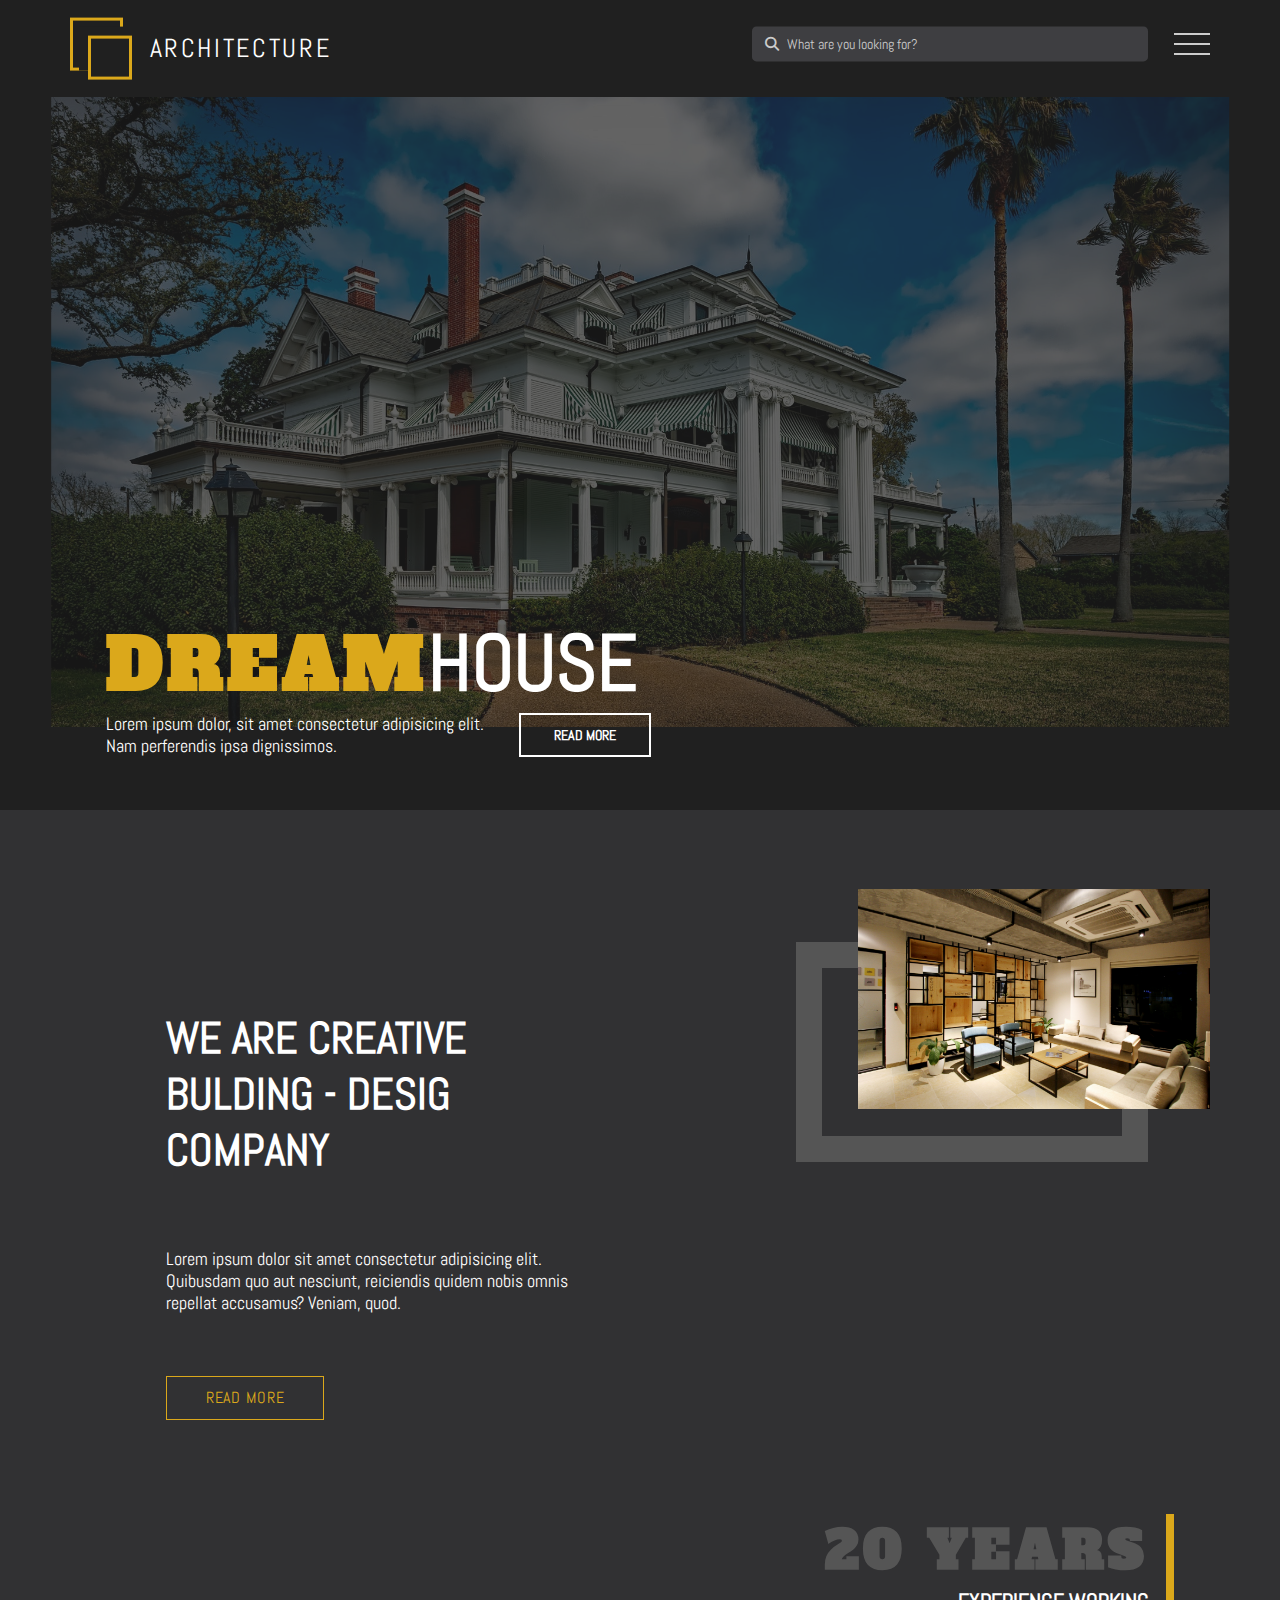
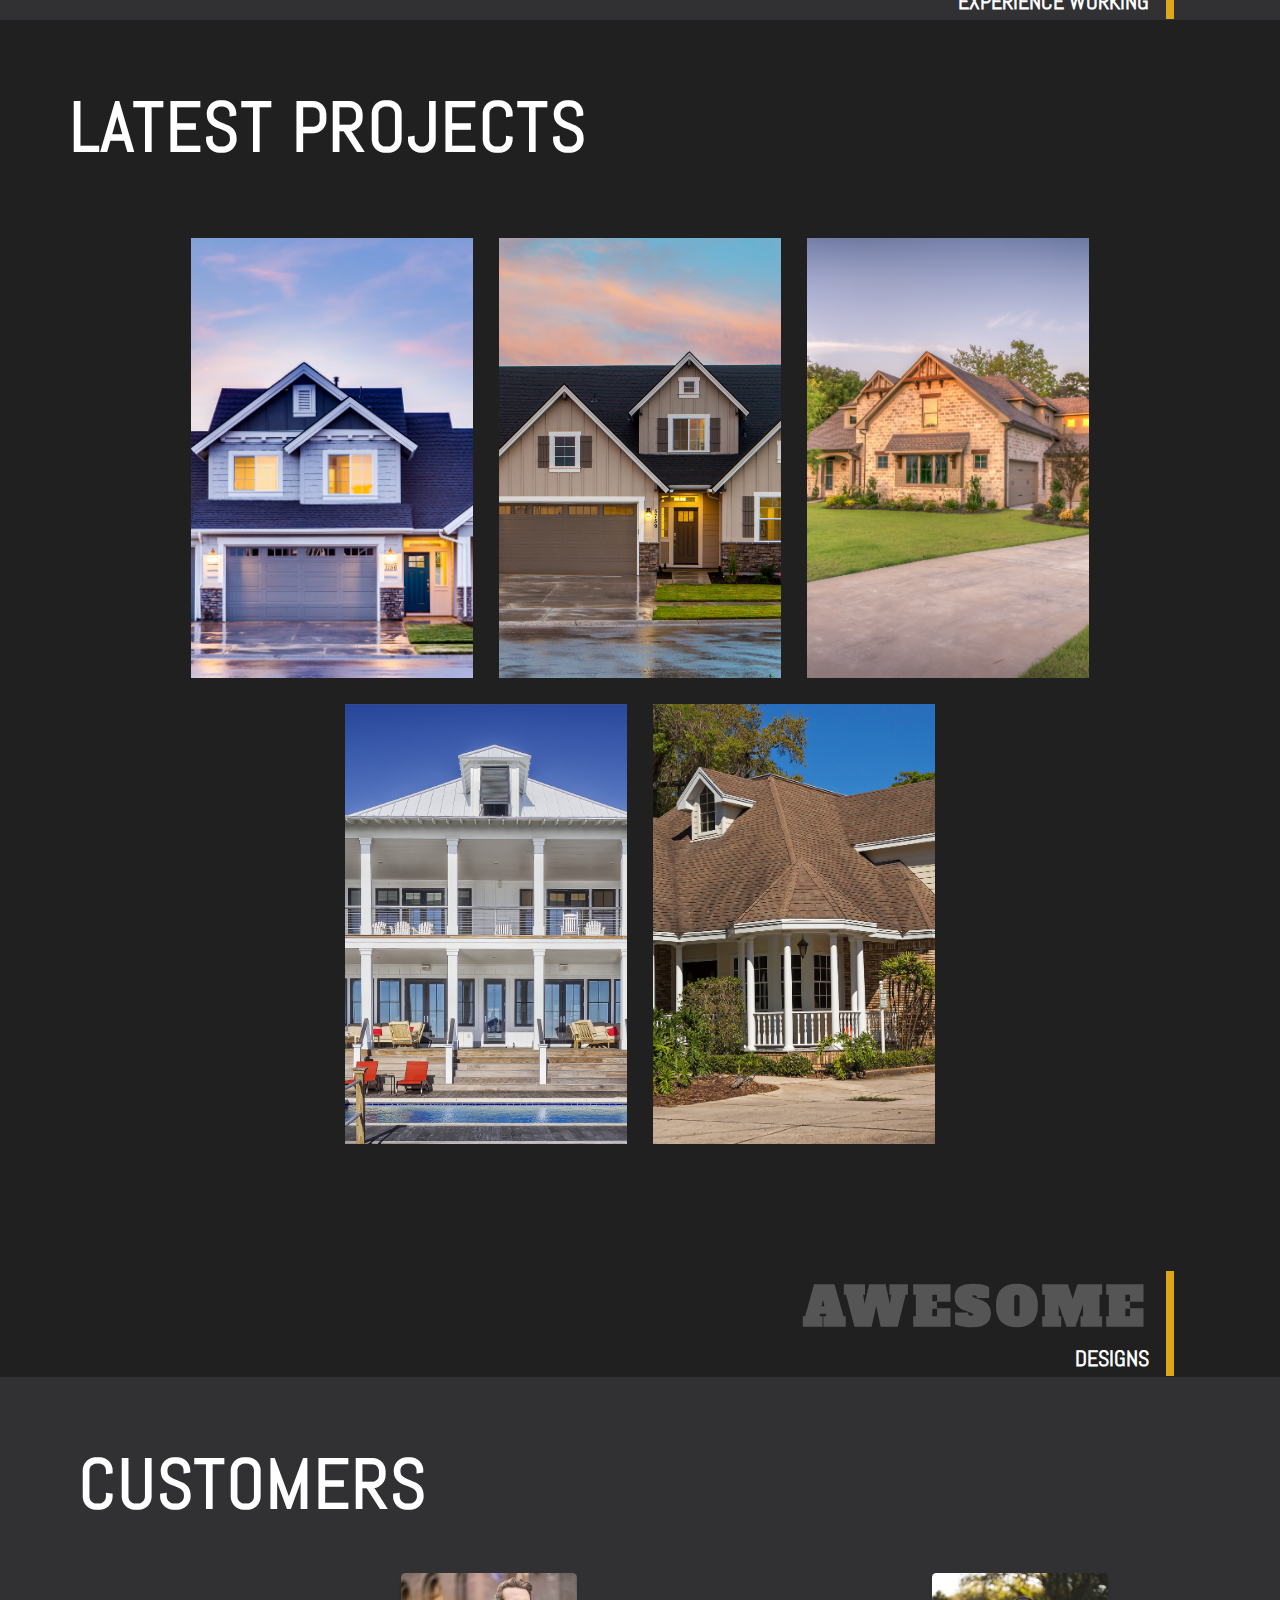
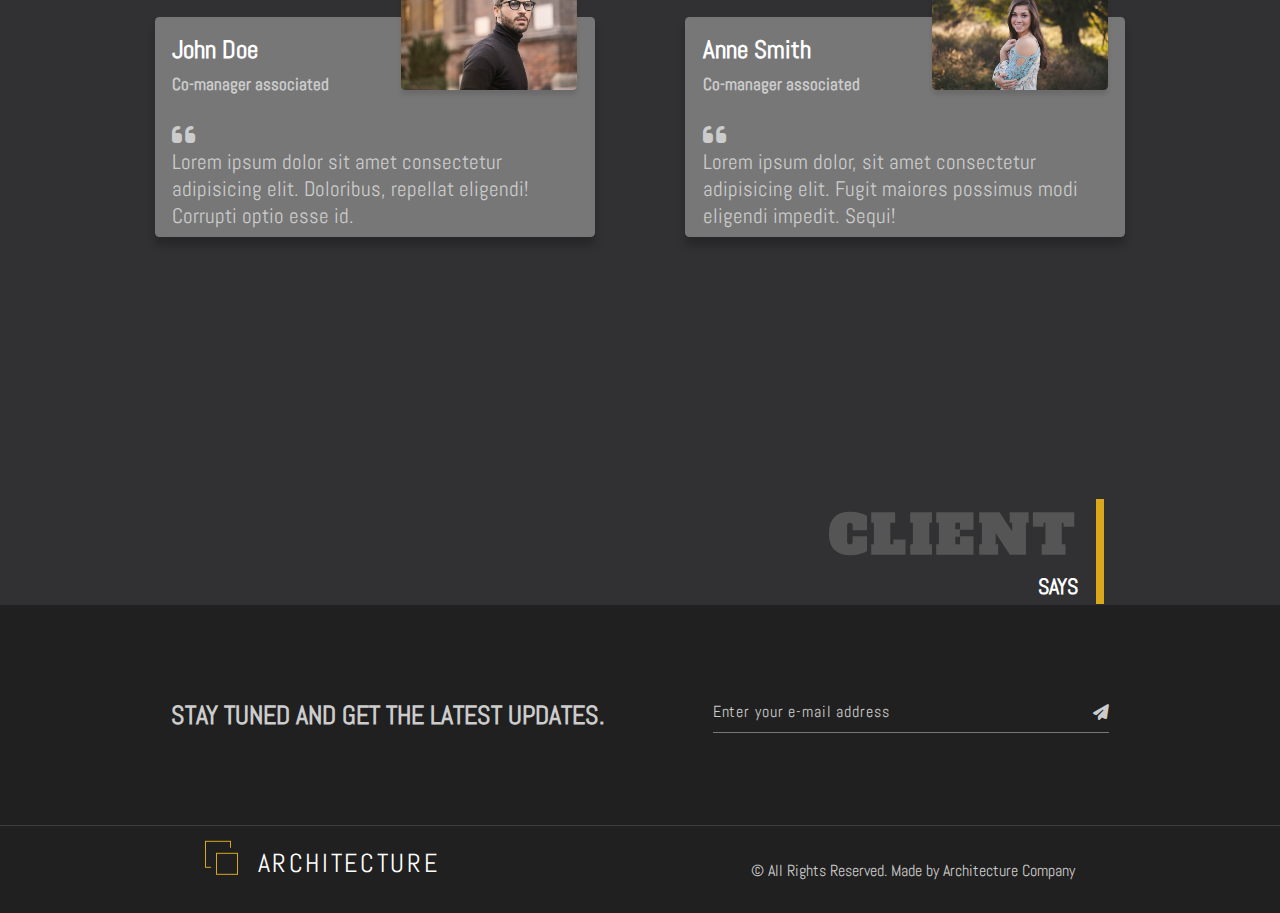
<file: index.html>
<!DOCTYPE html>
<html lang="en">

<head>
    <meta charset="UTF-8">
    <meta name="viewport" content="width=device-width, initial-scale=1.0">
    <meta name="description" content="A creative architectural design company with 
    20 years of experience, offering modern and aesthetic building projects. 
    Transforming your dreams into reality with innovative solutions in interior and exterior design.">
    <meta name="keywords" content="architectural design, interior design, exterior design, building projects,
     aesthetic design,modern architecture, creative architecture, architecture firm, innovative solutions, 
     building design,architecture services, 3D modeling, architectural consultancy">
    <meta name="author" content="Eda Dursun">
    <title>Architecture</title>
    <link rel="stylesheet" href="style.css">
    <link rel="stylesheet" href="https://cdnjs.cloudflare.com/ajax/libs/font-awesome/6.5.2/css/all.min.css">
    <link rel="preconnect" href="https://fonts.googleapis.com">
    <link rel="preconnect" href="https://fonts.gstatic.com" crossorigin>
    <link href="https://fonts.googleapis.com/css2?family=Abel&family=Alfa+Slab+One&display=swap" rel="stylesheet">
    <link href="images/favicon.ico" rel="icon" type="image/x-icon">
</head>

<body>
    <!--Container-->
    <div class="container">
        <!--Navbar-->
        <nav class="navbar">
            <div class="brand brand-navbar">
                <div class="logo1"></div>
                <div class="logo2"></div>
                <div class="logo3"></div>
                <span>ARCHITECTURE</span>
            </div>
            <div class="search-bar">
                <input type="text" placeholder="What are you looking for?">
                <i class="fa-solid fa-magnifying-glass"></i>
            </div>
            <div class="hamburger-menu">
                <div class="menu-icon">
                    <div class="line line-1"></div>
                    <div class="line line-2"></div>
                    <div class="line line-3"></div>
                </div>
                <div class="navigation">
                    <a href="index.html">HOME</a>
                    <a href="about.html">ABOUT</a>
                    <a href="projects.html">PROJECTS</a>
                    <a href="blog.html">BLOG</a>
                    <a href="customers.html">CUSTOMERS</a>
                    <a href="contact.html">CONTACT</a>
                </div>
            </div>
        </nav>
        <!--End Of Navbar-->

        <!--Landing-->
        <section class="landing">
            <div class="landing-img">
                <img src="images/landing-bg.jpg" alt="">
            </div>
            <div class="banner">
                <h1 class="banner-heading">
                    <span>DREAM</span>HOUSE
                </h1>
                <div class="banner-content">
                    <p>Lorem ipsum dolor, sit amet consectetur adipisicing elit.
                        Nam perferendis ipsa dignissimos.</p>
                    <button>READ MORE</button>
                </div>
            </div>
        </section>
        <!--End of Landing-->
        <!--About-->
        <section class="about">
            <div class="about-left">
                <h1>WE ARE CREATIVE BULDING - DESIG COMPANY</h1>
                <p>Lorem ipsum dolor sit amet consectetur adipisicing elit. Quibusdam quo aut nesciunt,
                    reiciendis quidem nobis omnis repellat accusamus? Veniam, quod.</p>
                <button>READ MORE</button>
            </div>
            <div class="about-right">
                <div class="frame"></div>
                <div class="about-img-wrapper">
                    <img src="images/about.jpg" alt="">
                </div>
                <div class="experience section-bottom">
                    <h1>20 YEARS</h1>
                    <h3>EXPERIENCE WORKING</h3>
                </div>
            </div>
        </section>
        <!--End of About-->

        <!--Projects-->
        <section class="projects">
            <h1 class="projects-heading">LATEST PROJECTS</h1>
            <div class="cards">
                <div class="card">
                    <img src="images/card1.jpg" alt="">
                    <div class="card-content">
                        <h1>Your Dream House is Here</h1>
                        <p>Lorem ipsum dolor sit amet consectetur
                            adipisicing elit. Ipsam, adipisci.</p>
                    </div>
                </div>

                <div class="card">
                    <img src="images/card2.jpg" alt="">
                    <div class="card-content">
                        <h1>Your Dream House is Here</h1>
                        <p>Lorem ipsum dolor sit amet consectetur
                            adipisicing elit. Ipsam, adipisci.</p>
                    </div>
                </div>

                <div class="card">
                    <img src="images/card3.jpg" alt="">
                    <div class="card-content">
                        <h1>Your Dream House is Here</h1>
                        <p>Lorem ipsum dolor sit amet consectetur
                            adipisicing elit. Ipsam, adipisci.</p>
                    </div>
                </div>

                <div class="card">
                    <img src="images/card4.jpg" alt="">
                    <div class="card-content">
                        <h1>Your Dream House is Here</h1>
                        <p>Lorem ipsum dolor sit amet consectetur
                            adipisicing elit. Ipsam, adipisci.</p>
                    </div>
                </div>

                <div class="card">
                    <img src="images/card5.jpg" alt="">
                    <div class="card-content">
                        <h1>Your Dream House is Here</h1>
                        <p>Lorem ipsum dolor sit amet consectetur
                            adipisicing elit. Lorem ipsum dolor, sit amet
                            consectetur adipisicing elit. Rem beatae mollitia
                            nam officia, a deleniti error nobis dolorum aspernatur
                            natus. </p>
                    </div>
                </div>
            </div>
            <div class="designs section-bottom">
                <h1>AWESOME</h1>
                <h3>DESIGNS</h3>
            </div>
        </section>
        <!--End of Projects-->

        <!--Customers-->
        <section class="customers">
            <h1 class="customers-heading">CUSTOMERS</h1>
            <div class="customers-content">
                <div class="customers-card">
                    <img src="images/customer1.jpg" alt="">
                    <div class="customers-card-content">
                        <h1>John Doe</h1>
                        <h3>Co-manager associated</h3>
                        <i class="fa-solid fa-quote-left"></i>
                        <p>Lorem ipsum dolor sit amet consectetur adipisicing elit.
                            Doloribus, repellat eligendi! Corrupti optio esse id.</p>
                    </div>
                </div>

                <div class="customers-card">
                    <img src="images/customer2.jpg" alt="">
                    <div class="customers-card-content">
                        <h1>Anne Smith</h1>
                        <h3>Co-manager associated</h3>
                        <i class="fa-solid fa-quote-left"></i>
                        <p>Lorem ipsum dolor, sit amet consectetur adipisicing elit.
                            Fugit maiores possimus modi eligendi impedit. Sequi!</p>
                    </div>
                </div>
            </div>
            <div class="client section-bottom">
                <h1>CLIENT</h1>
                <h3>SAYS</h3>
            </div>
        </section>
        <!--End of Customers-->

        <!--Contact-->
        <section class="content">
            <div class="contact-content">
                <div class="contact-left">
                    <h1>Stay tuned and get the latest updates.</h1>
                </div>
                <div class="content-right">
                    <input type="email" placeholder="Enter your e-mail address">
                    <i class="fa-solid fa-paper-plane"></i>
                </div>
            </div>
        </section>
        <!--End of Contact-->

        <!--Footer-->
        <footer class="footer">
            <div class="footer-content">
                <div class="brand brand-footer">
                    <div class="logo1"></div>
                    <div class="logo2"></div>
                    <div class="logo3"></div>
                    <span>ARCHITECTURE</span>
                </div>
                <div class="copyright">
                    <p>&copy; All Rights Reserved. Made by Architecture Company</p>
                </div>
            </div>
        </footer>
        <!--End of Footer-->
    </div>
    <!--End Of Container-->
    <script src="script.js"></script>
</body>

</html>
</file>
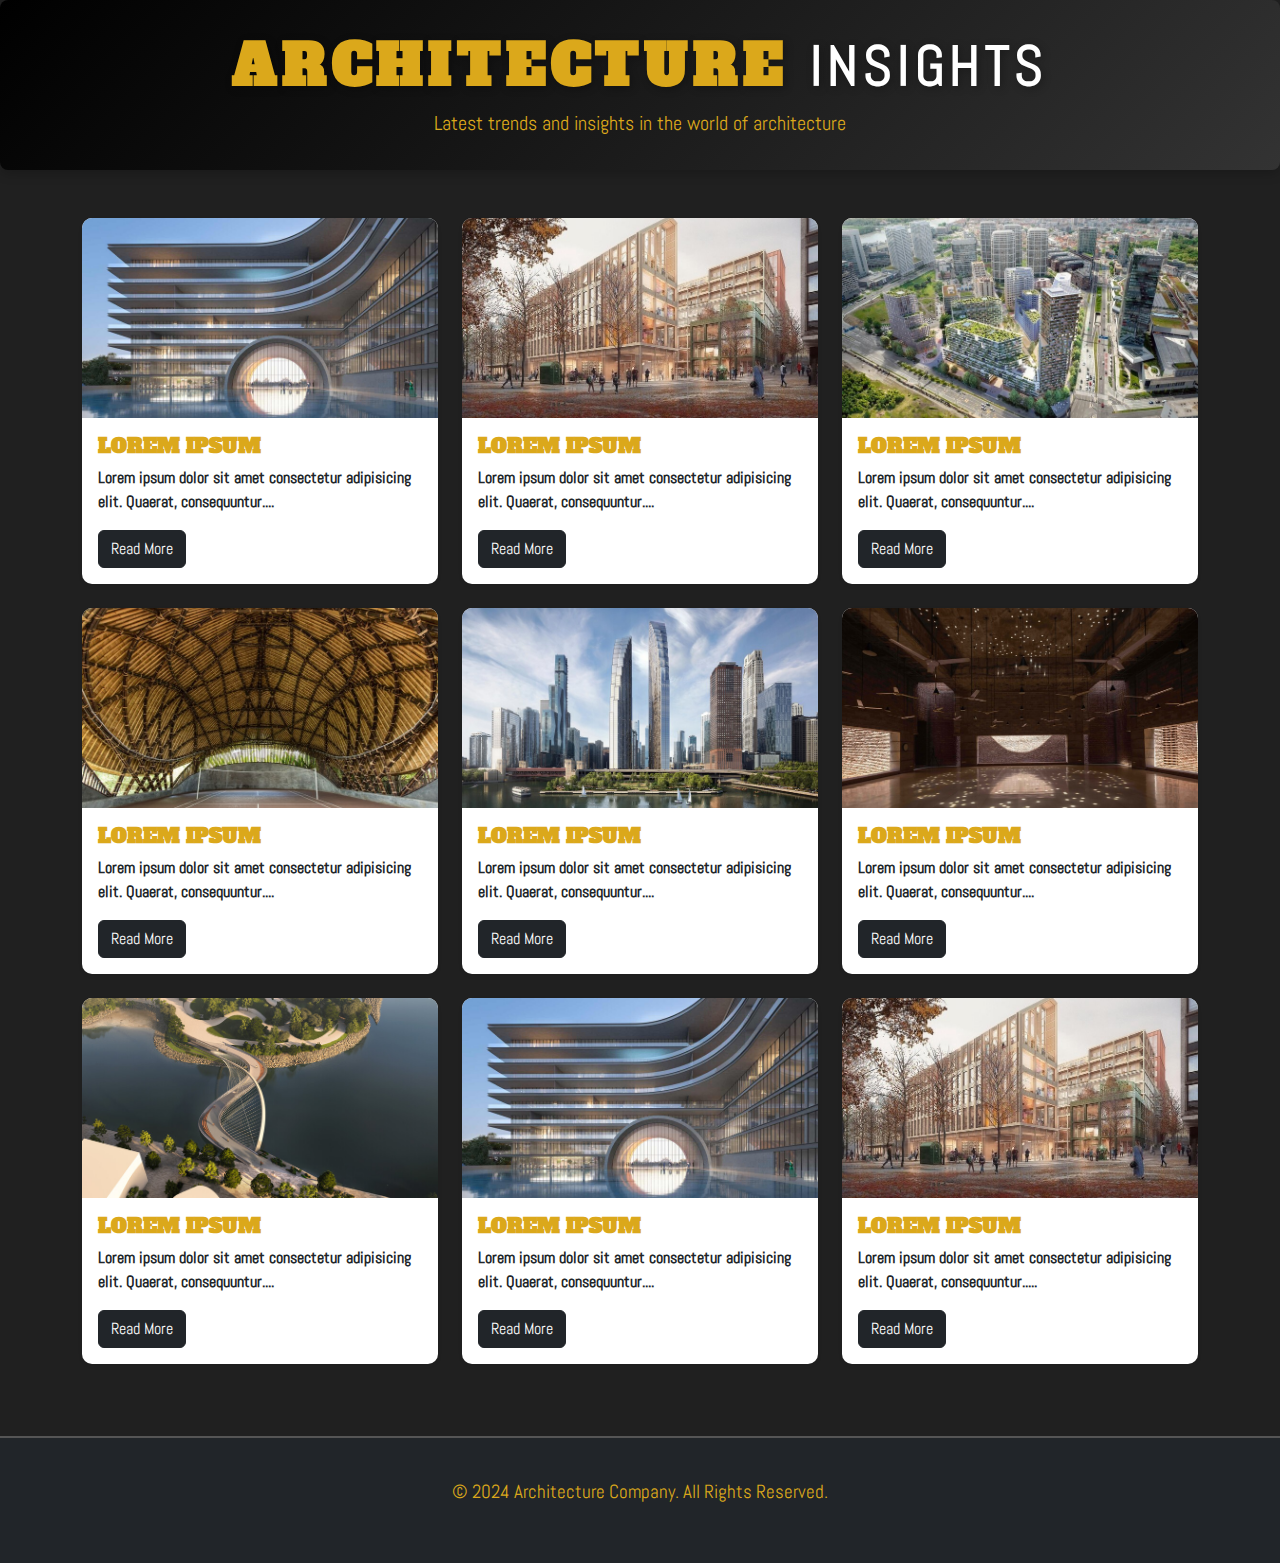
<file: blog.html>
<!DOCTYPE html>
<html lang="en">

<head>
    <meta charset="UTF-8">
    <meta name="viewport" content="width=device-width, initial-scale=1.0">
    <meta name="description" content="A creative architectural design company with 
    20 years of experience, offering modern and aesthetic building projects. 
    Transforming your dreams into reality with innovative solutions in interior and exterior design.">
    <meta name="keywords" content="architectural design, interior design, exterior design, building projects,
     aesthetic design,modern architecture, creative architecture, architecture firm, innovative solutions, 
     building design,architecture services, 3D modeling, architectural consultancy">
    <meta name="author" content="Eda Dursun">
    <title>Architecture Blog</title>
    <link href="https://cdn.jsdelivr.net/npm/bootstrap@5.3.0/dist/css/bootstrap.min.css" rel="stylesheet">
    <link rel="stylesheet" href="blog.css">
    <link rel="stylesheet" href="https://cdnjs.cloudflare.com/ajax/libs/font-awesome/6.5.2/css/all.min.css">
    <link rel="preconnect" href="https://fonts.gstatic.com" crossorigin>
    <link href="https://fonts.googleapis.com/css2?family=Abel&family=Alfa+Slab+One&display=swap" rel="stylesheet">
    <link rel="preconnect" href="https://fonts.googleapis.com">
    <link href="https://fonts.googleapis.com/css2?family=Caveat:wght@400..700&display=swap" rel="stylesheet">
    <link href="images/favicon.ico" rel="icon" type="image/x-icon">
</head>

<body>
    <!-- Blog Header -->
    <header class="blog-header py-3 text-center text-light bg-secondary">
        <div class="container">
            <h1 class="display-4">
                <span class="text-architecture">Architecture</span>
                <span class="text-insights">Insights</span>
            </h1>
            <p class="lead">Latest trends and insights in the world of architecture</p>
        </div>
    </header>

    <!-- Blog Posts -->
    <section class="blog-posts py-5">
        <div class="container">
            <div class="row">

                <div class="col-md-4">
                    <div class="card mb-4 shadow-sm">
                        <img src="images/blog1.jpg" class="card-img-top" alt="Post 1">
                        <div class="card-body">
                            <h5 class="card-title">lorem ipsum</h5>
                            <p class="card-text">Lorem ipsum dolor sit amet consectetur adipisicing elit. Quaerat,
                                consequuntur....</p>
                            <a href="#" class="btn btn-dark read-more-btn">Read More</a>
                            <div class="extra-content">
                                <p>Lorem ipsum dolor sit amet consectetur adipisicing elit. Eius soluta blanditiis
                                    corrupti ut aliquid? Praesentium nobis itaque optio animi. Lorem ipsum dolor sit
                                    amet consectetur, adipisicing elit. Autem, magnam. </p>
                            </div>
                        </div>
                    </div>
                </div>

                <div class="col-md-4">
                    <div class="card mb-4 shadow-sm">
                        <img src="images/blog2.jpg" class="card-img-top" alt="Post 2">
                        <div class="card-body">
                            <h5 class="card-title">lorem ipsum</h5>
                            <p class="card-text">Lorem ipsum dolor sit amet consectetur adipisicing elit. Quaerat,
                                consequuntur....</p>
                            <a href="#" class="btn btn-dark read-more-btn">Read More</a>
                            <div class="extra-content">
                                <p>Lorem, ipsum dolor sit amet consectetur adipisicing elit. Maxime molestias nemo
                                    reiciendis ullam molestiae provident dolorum dolorem cupiditate deserunt atque
                                    facilis optio, delectus pariatur obcaecati. Ad consectetur placeat velit? Sit!</p>
                            </div>
                        </div>
                    </div>
                </div>

                <div class="col-md-4">
                    <div class="card mb-4 shadow-sm">
                        <img src="images/blog3.jpg" class="card-img-top" alt="Post 3">
                        <div class="card-body">
                            <h5 class="card-title">lorem ipsum</h5>
                            <p class="card-text">Lorem ipsum dolor sit amet consectetur adipisicing elit. Quaerat,
                                consequuntur....</p>
                            <a href="#" class="btn btn-dark read-more-btn">Read More</a>
                            <div class="extra-content">
                                <p>Lorem ipsum dolor sit amet consectetur adipisicing elit. Beatae itaque, numquam
                                    tempore aliquid obcaecati eum? Nobis debitis, animi et odio aut sequi libero
                                    sapiente expedita, delectus alias voluptatibus sunt commodi totam iste magni tenetur
                                    pariatur saepe at! Sunt recusandae facere animi dolorem consequuntur, beatae
                                    assumenda.</p>
                            </div>
                        </div>
                    </div>
                </div>


                <div class="col-md-4">
                    <div class="card mb-4 shadow-sm">
                        <img src="images/blog4.jpg" class="card-img-top" alt="Post 3">
                        <div class="card-body">
                            <h5 class="card-title">lorem ipsum</h5>
                            <p class="card-text">Lorem ipsum dolor sit amet consectetur adipisicing elit. Quaerat,
                                consequuntur....</p>
                            <a href="#" class="btn btn-dark read-more-btn">Read More</a>
                            <div class="extra-content">
                                <p>Lorem ipsum dolor sit amet consectetur adipisicing elit. Consequuntur aliquam
                                    praesentium dolore cum! Eius corrupti, ullam totam ab aliquid obcaecati aut dolor
                                    laborum a molestias quae reiciendis esse.</p>
                            </div>
                        </div>
                    </div>
                </div>


                <div class="col-md-4">
                    <div class="card mb-4 shadow-sm">
                        <img src="images/blog5.jpg" class="card-img-top" alt="Post 3">
                        <div class="card-body">
                            <h5 class="card-title">lorem ipsum</h5>
                            <p class="card-text">Lorem ipsum dolor sit amet consectetur adipisicing elit. Quaerat,
                                consequuntur....</p>
                            <a href="#" class="btn btn-dark read-more-btn">Read More</a>
                            <div class="extra-content">
                                <p>Lorem ipsum, dolor sit amet consectetur adipisicing elit. Facere, laudantium
                                    consequatur eligendi harum veniam nostrum minima laboriosam a accusantium facilis
                                    soluta error quis aliquam laborum, enim officia sint quod dolorem itaque! Eius,
                                    eveniet.</p>
                            </div>
                        </div>
                    </div>
                </div>


                <div class="col-md-4">
                    <div class="card mb-4 shadow-sm">
                        <img src="images/blog6.jpg" class="card-img-top" alt="Post 3">
                        <div class="card-body">
                            <h5 class="card-title">Lorem ipsum</h5>
                            <p class="card-text">Lorem ipsum dolor sit amet consectetur adipisicing elit. Quaerat,
                                consequuntur....</p>
                            <a href="#" class="btn btn-dark read-more-btn">Read More</a>
                            <div class="extra-content">
                                <p>Lorem ipsum dolor sit amet consectetur adipisicing elit. Ab tenetur hic quam dolore
                                    sequi? Dignissimos enim ratione, molestiae voluptatum, dolore officia pariatur ea
                                    velit fugit recusandae quas, praesentium iste veritatis deleniti excepturi ducimus
                                    soluta voluptas perspiciatis quidem tempora magnam?</p>
                            </div>
                        </div>
                    </div>
                </div>


                <div class="col-md-4">
                    <div class="card mb-4 shadow-sm">
                        <img src="images/blog7.jpg" class="card-img-top" alt="Post 3">
                        <div class="card-body">
                            <h5 class="card-title">lorem ipsum</h5>
                            <p class="card-text">Lorem ipsum dolor sit amet consectetur adipisicing elit. Quaerat,
                                consequuntur....</p>
                            <a href="#" class="btn btn-dark read-more-btn">Read More</a>
                            <div class="extra-content">
                                <p>Lorem ipsum, dolor sit amet consectetur adipisicing elit. Maiores amet, id porro,
                                    tempora reiciendis laboriosam nostrum alias adipisci dignissimos molestias quisquam
                                    saepe ex mollitia quas nam natus eos quam in at vero accusamus nihil. Labore ullam
                                    quasi aspernatur deleniti eius?</p>
                            </div>
                        </div>
                    </div>
                </div>


                <div class="col-md-4">
                    <div class="card mb-4 shadow-sm">
                        <img src="images/blog1.jpg" class="card-img-top" alt="Post 3">
                        <div class="card-body">
                            <h5 class="card-title">lorem ipsum</h5>
                            <p class="card-text">Lorem ipsum dolor sit amet consectetur adipisicing elit. Quaerat,
                                consequuntur....</p>
                            <a href="#" class="btn btn-dark read-more-btn">Read More</a>
                            <div class="extra-content">
                                <p>Lorem ipsum dolor sit amet consectetur adipisicing elit. Vero quasi id aspernatur
                                    accusantium quam ipsa quae. Ratione ea iusto itaque quas, deleniti, obcaecati
                                    similique eius inventore reiciendis, quae maxime! Laborum sunt unde quos debitis
                                    quisquam ratione harum expedita vero error..</p>
                            </div>
                        </div>
                    </div>
                </div>


                <div class="col-md-4">
                    <div class="card mb-4 shadow-sm">
                        <img src="images/blog2.jpg" class="card-img-top" alt="Post 3">
                        <div class="card-body">
                            <h5 class="card-title">lorem ipsum</h5>
                            <p class="card-text">Lorem ipsum dolor sit amet consectetur adipisicing elit. Quaerat,
                                consequuntur.....</p>
                            <a href="#" class="btn btn-dark read-more-btn">Read More</a>
                            <div class="extra-content">
                                <p>Lorem ipsum dolor sit amet consectetur adipisicing elit. Repellat ex quod laboriosam
                                    beatae earum obcaecati quam velit eum amet distinctio dolor, eveniet consectetur hic
                                    quisquam, porro voluptate modi incidunt aut!.</p>
                            </div>
                        </div>
                    </div>
                </div>

            </div>
        </div>
    </section>

    <!-- Footer -->
    <footer class="text-center text-light bg-dark py-4">
        <div class="container">
            <p>&copy; 2024 Architecture Company. All Rights Reserved.</p>
        </div>
    </footer>

    <script src="https://cdn.jsdelivr.net/npm/@popperjs/core@2.9.3/dist/umd/popper.min.js"></script>
    <script src="https://cdn.jsdelivr.net/npm/bootstrap@5.3.0/dist/js/bootstrap.min.js"></script>
    <script src="blog.js"></script>
</body>

</html>
</file>
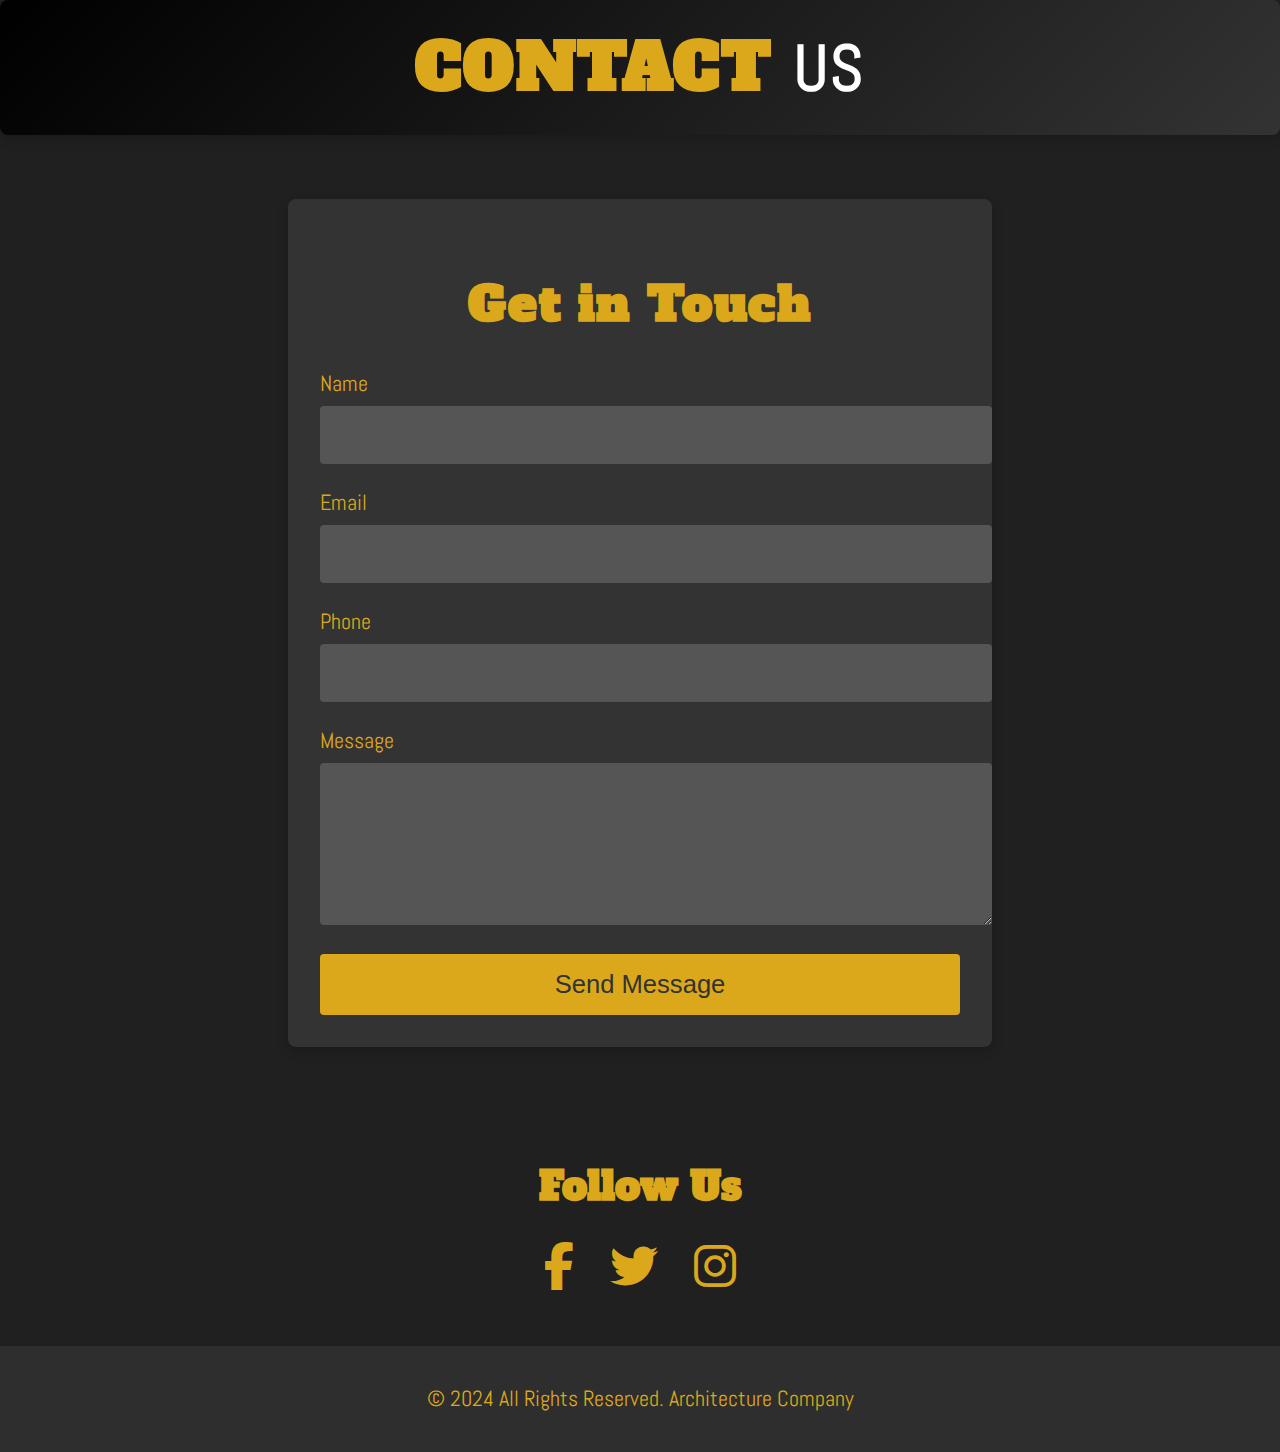
<file: contact.html>
<!DOCTYPE html>
<html lang="en">

<head>
    <meta charset="UTF-8">
    <meta name="viewport" content="width=device-width, initial-scale=1.0">
    <meta name="description" content="A creative architectural design company with 
    20 years of experience, offering modern and aesthetic building projects. 
    Transforming your dreams into reality with innovative solutions in interior and exterior design.">
    <meta name="keywords" content="architectural design, interior design, exterior design, building projects,
     aesthetic design,modern architecture, creative architecture, architecture firm, innovative solutions, 
     building design,architecture services, 3D modeling, architectural consultancy">
    <meta name="author" content="Eda Dursun">
    <title>Architecture</title>
    <link rel="stylesheet" href="contact.css">
    <link rel="stylesheet" href="https://cdnjs.cloudflare.com/ajax/libs/font-awesome/6.5.2/css/all.min.css">
    <link rel="preconnect" href="https://fonts.googleapis.com">
    <link rel="preconnect" href="https://fonts.gstatic.com" crossorigin>
    <link href="https://fonts.googleapis.com/css2?family=Abel&family=Alfa+Slab+One&display=swap" rel="stylesheet">
    <link href="images/favicon.ico" rel="icon" type="image/x-icon">
</head>

<body>
    <header class="page-header">
        <h1>Contact</h1>
        <h1 class="hat2">Us</h1>
    </header>

    <section class="contact">
        <div class="contact-container">
            <h2>Get in Touch</h2>
            <form action="#" method="POST" class="contact-form">
                <div class="form-group">
                    <label for="name">Name</label>
                    <input type="text" id="name" name="name" required>
                </div>
                <div class="form-group">
                    <label for="email">Email</label>
                    <input type="email" id="email" name="email" required>
                </div>
                <div class="form-group">
                    <label for="name">Phone</label>
                    <input type="tel" id="phone" name="phone" required>
                </div>
                <div class="form-group">
                    <label for="message">Message</label>
                    <textarea id="message" name="message" rows="5" required></textarea>
                </div>
                <button type="submit" class="btn-submit">Send Message</button>
            </form>
        </div>
    </section>

    <div class="social-media">
        <h3>Follow Us</h3>
        <div class="social-icons">
            <a href="#"><i class="fab fa-facebook-f"></i></a>
            <a href="#"><i class="fab fa-twitter"></i></a>
            <a href="#"><i class="fab fa-instagram"></i></a>
        </div>
    </div>

    <div class="copyright">
        <p>&copy; 2024 All Rights Reserved. Architecture Company</p>
    </div>
</body>

</html>
</file>
<file: style.css>
/*Default Styles*/
* {
    padding: 0;
    margin: 0;
    box-sizing: border-box;
    font-family: "Abel", sans-serif;
    text-decoration: none;
    outline: none;
}

html {
    font-size: 62.5%;
}


/*Container*/
.container {
    width: 100%;
    height: 100%;
    background-color: #202020;
}

/*Navbar*/
.navbar {
    width: 100%;
    height: 10rem;
    background-color: #202020;
    position: fixed;
    top: 0;
    left: 0;
    z-index: 100;
}

.brand {
    position: absolute;
    top: 50%;
    left: 8rem;
    transform: translateY(-50%);
    display: flex;
}

.logo1 {
    width: 6rem;
    height: 6rem;
    border: .4rem solid #dba81b;
}

.logo2 {
    width: 5rem;
    height: 5rem;
    background-color: #202020;
    position: absolute;
    top: 1rem;
    left: 1rem;
}

.logo3 {
    width: 5rem;
    height: 5rem;
    border: .4rem solid #dba81b;
    background-color: #202020;
    position: absolute;
    top: 2rem;
    left: 2rem;
}

.brand span {
    font-size: 3rem;
    color: #fff;
    letter-spacing: .3rem;
    margin: 1.5rem 0 0 3rem;
}

.search-bar {
    position: absolute;
    top: 50%;
    right: 15rem;
    transform: translateY(-50%);
}

.search-bar input {
    width: 45rem;
    height: 4rem;
    background-color: #3e3e41;
    border: none;
    padding: 2rem 2rem 2rem 4rem;
    font-size: 1.6rem;
    color: #fff;
    border-radius: .5rem;
}

.search-bar input::placeholder {
    color: #ccc;
}

.search-bar i {
    position: absolute;
    top: 50%;
    left: 1.5rem;
    transform: translateY(-50%);
    font-size: 1.6rem;
    color: #ccc
}

.menu-icon {
    width: 4rem;
    height: 2.5rem;
    position: absolute;
    top: 50%;
    right: 8rem;
    transform: translateY(-50%);
    cursor: pointer;
    display: flex;
    flex-direction: column;
    justify-content: space-between;
    z-index: 100;
}

.line {
    width: 4rem;
    height: .2rem;
    background-color: #ccc;
    transition: all .3s;
}

.change .line-1 {
    width: 55%;
    transform: rotateZ(-15deg) translate(-.2rem, .8rem);
}

.change .line-3 {
    width: 55%;
    transform: rotateZ(15deg) translate(-.2rem, -.8rem);
}

.navigation {
    width: 100%;
    height: 100vh;
    background-color: #0b0b14;
    position: absolute;
    top: -100vh;
    left: 0;
    display: flex;
    flex-direction: column;
    justify-content: center;
    align-items: center;
    transition: top .3s;
}

.change .navigation {
    top: 0;
}

.navigation a {
    font-family: "Alfa Slab One", cursive;
    font-size: 5rem;
    color: #fff;
    letter-spacing: .3rem;
    margin-bottom: 1rem;
    position: relative;
    opacity: 0;
    visibility: hidden;
}

.change .navigation a {
    opacity: 1;
    visibility: visible;
}

.change .navigation a:nth-child(1) {
    transition: all .3s .3s;
}

.change .navigation a:nth-child(2) {
    transition: all .3s .4s;
}

.change .navigation a:nth-child(3) {
    transition: all .3s .5s;
}

.change .navigation a:nth-child(4) {
    transition: all .3s .6s;
}

.change .navigation a:nth-child(5) {
    transition: all .3s .7s;
}

.change .navigation a:nth-child(6) {
    transition: all .3s .8s;
}

.navigation a::before {
    content: "";
    width: 15rem;
    height: .5rem;
    background-color: #dba81b;
    position: absolute;
    top: 50%;
    left: -17rem;
    transform: translateY(-50%);
    transform: scale(0);
    transform-origin: right;
    transition: transform .3s;
}

.navigation a:hover::before {
    transform: scale(1);
}

.navigation a::after {
    content: "";
    width: 15rem;
    height: .5rem;
    background-color: #dba81b;
    position: absolute;
    top: 50%;
    right: -17rem;
    transform: translateY(-50%);
    transform: scale(0);
    transform-origin: left;
    transition: transform .3s;
}

.navigation a:hover::after {
    transform: scale(1);
}

/*End of Navbar*/

/*Landing*/
.landing {
    width: 100%;
    height: 90vh;
    position: relative;
}

.landing-img {
    width: 92%;
    height: 70vh;
    position: absolute;
    top: 11rem;
    left: 50%;
    transform: translateX(-50%);
}

.landing-img img {
    width: 100%;
    height: 100%;
    object-fit: cover;
    opacity: .3;
}

.banner {
    position: absolute;
    bottom: 6rem;
    left: 20rem;
}

.banner-heading {
    font-size: 9rem;
    color: #fff
}

.banner-heading span {
    font-family: "Alfa Slab One", cursive;
    font-size: 8rem;
    color: #dba81b;
    letter-spacing: .5rem;
}

.banner-content {
    display: flex;
    align-items: center;
}

.banner-content p {
    width: 45rem;
    font-size: 2rem;
    color: #fff;
    margin-right: 2rem;
}

.banner-content button {
    width: 15rem;
    height: 5rem;
    background-color: transparent;
    border: .3rem solid #fff;
    color: #fff;
    font-size: 1.6rem;
    font-weight: bold;
    cursor: pointer;
}

/*End of Landing*/

/*About*/
.about {
    width: 100%;
    height: 90vh;
    background-color: #313133;
    display: flex;
    align-items: center;
    justify-content: space-around;
    position: relative;
}

.about-left h1 {
    font-size: 5rem;
    color: #fff;
    width: 50rem;
    margin-bottom: 8rem;
}

.about-left p {
    font-size: 2rem;
    color: #fff;
    width: 50rem;
    margin-bottom: 7rem;
}

.about-left button {
    width: 18rem;
    height: 5rem;
    background-color: transparent;
    border: .2rem solid #dba81b;
    color: #dba81b;
    font-size: 1.8rem;
    letter-spacing: .1rem;
    cursor: pointer;
}

.frame {
    width: 50rem;
    height: 35rem;
    border: 3rem solid #555;
    position: absolute;
    top: 15rem;
    right: 22rem;

}

.about-img-wrapper {
    width: 50rem;
    height: 35rem;
    position: absolute;
    top: 9rem;
    right: 15rem;
}

.about-img-wrapper img {
    width: 100%;
    height: 100%;
    object-fit: cover;
}

.section-bottom {
    position: absolute;
    bottom: 0.1rem;
    right: 18rem;
    height: 12rem;
    border-right: 1rem solid #dba81b;
    text-align: right;
    padding-right: 2rem;
}

.section-bottom h1 {
    font-family: "Alfa Slab One", cursive;
    font-size: 6rem;
    color: #555;
    letter-spacing: .5rem;
}

.section-bottom h3 {
    font-size: 2.5rem;
    color: #fff;
}

/*End of About*/

/*Projects*/
.projects {
    width: 100%;
    height: 80rem;
    position: relative;
}

.projects-heading {
    font-size: 8rem;
    color: #fff;
    letter-spacing: .2rem;
    margin: 7rem 0 6rem 8rem;
}

.cards {
    width: 90%;
    margin: auto;
    display: flex;
}

.card {
    width: 32rem;
    height: 50rem;
    margin-right: 2.5rem;
    cursor: pointer;
    position: relative;
}

.card img {
    width: 100%;
    height: 100%;
    object-fit: cover;
}

.card-content {
    width: 100%;
    height: 100%;
    position: absolute;
    top: 0;
    left: 0;
    background-color: .6s;
}

.card:hover .card-content {
    background-color: rgba(0, 0, 0, .9);
}

.card-content h1 {
    font-size: 2rem;
    color: #fff;
    position: absolute;
    top: 4rem;
    left: 4rem;
    width: 15rem;
    opacity: 0;
    visibility: hidden;
    transition: all .5s;
}

.card:hover .card-content h1 {
    opacity: 1;
    visibility: visible;
    transition: all .5s .6s;
}

.card-content p {
    font-size: 1.6rem;
    color: #fff;
    position: absolute;
    top: 13rem;
    left: 4rem;
    width: 17rem;
    opacity: 0;
    visibility: hidden;
}

.card:hover .card-content p {
    opacity: 1;
    visibility: visible;
}

.card-content::before {
    content: "";
    width: 92%;
    height: .1rem;
    background-color: #dba81b;
    position: absolute;
    left: 0;
    top: 2rem;
    transform: scale(0);
    transform-origin: left;
    transition: transform .8s;
}

.card:hover .card-content::before {
    transform: scale(1);
}

.card-content::after {
    content: "";
    width: .1rem;
    height: 94%;
    background-color: #dba81b;
    position: absolute;
    left: 2rem;
    top: 0;
    transform: scale(0);
    transform-origin: top;
    transition: transform .8s;
}

.card:hover .card-content::after {
    transform: scale(1);
}

.designs {
    right: 12rem;
}

/*End od Projects*/

/*Customers*/
.customers {
    width: 100%;
    height: 92vh;
    background-color: #313133;
    padding-top: 7rem;
    position: relative;
}

.customers-heading {
    font-size: 8rem;
    color: #fff;
    margin: 0 0 10rem 9rem;
    letter-spacing: .2rem;
}

.customers-content {
    width: 80%;
    margin: auto;
    display: flex;
    justify-content: space-evenly;
}

.customers-card {
    position: relative;
}

.customers-card img {
    width: 20rem;
    position: absolute;
    top: -5rem;
    right: 2rem;
    border-radius: .5rem;
    box-shadow: 0 .5rem .5rem rgba(0, 0, 0, .1);
}

.customers-card-content {
    width: 50rem;
    height: 25rem;
    background-color: #777;
    border-radius: .5rem;
    box-shadow: 0 1rem 1rem rgba(0, 0, 0, .2);
    padding: 2rem;
}

.customers-card-content h1 {
    font-size: 2.8rem;
    color: #fff;
    margin-bottom: 1rem;
}

.customers-card-content h3 {
    font-size: 1.9rem;
    color: #ccc;
    margin-bottom: 3rem;
}

.customers-card-content i {
    font-size: 3rem;
    color: #ccc;
}

.customers-card-content p {
    font-size: 2.4rem;
    color: #ccc;
}

/*End of Customers*/

/*Contact*/
.content {
    width: 100%;
    height: 25rem;
    display: flex;
    justify-content: center;
    align-items: center;
}

.contact-content {
    width: 80%;
    display: flex;
    justify-content: space-evenly;
}

.contact-content h1 {
    font-size: 3rem;
    text-transform: uppercase;
    color: #ccc;
}

.contact-content input {
    width: 45rem;
    height: 4rem;
    background-color: transparent;
    padding: 1.5rem 1.5rem 2.2rem 0;
    border: none;
    border-bottom: .1rem solid #777;
    font-size: 1.8rem;
    color: #ccc;
    transition: border-bottom .3s;
}

.contact-content input:focus {
    border-bottom: .1rem solid #dba81b;
}

.contact-content input::placeholder {
    color: #ccc;
    letter-spacing: .1rem;
}

.content-right {
    position: relative;
}

.content-right i {
    font-size: 1.8rem;
    position: absolute;
    top: 20%;
    right: 0;
    color: #ccc;
    cursor: pointer;
}

/*End of Contact*/

/*Footer*/
.footer {
    width: 100%;
    height: 10rem;
    background-color: #202020;
    border-top: .1rem solid #3e3e41;
    position: relative;
}

.brand-footer {
    position: absolute;
    top: 3.9rem;
    left: 20%;
}

.brand-footer .logo1 {
    width: 3rem;
    height: 3rem;
    border: .2rem solid #dba81b;
}

.brand-footer .logo2 {
    width: 2.5rem;
    height: 2.5rem;
    background-color: #202020;
    top: .7rem;
    left: .7rem;
}

.brand-footer .logo3 {
    width: 2.5rem;
    height: 2.5rem;
    border: .2rem solid #dba81b;
    background-color: #202020;
    top: 1.3rem;
    left: 1.3rem;
}

.brand-footer span {
    font-size: 3rem;
    margin-top: .5rem;
}

.copyright {
    position: absolute;
    top: 50%;
    transform: translateY(-50%);
    right: 20%;
    font-size: 1.8rem;
    color: #ccc;
}

/*End of Footer*/
/*End of Container*/

/*RESPONSIVE*/
@media(max-width:1700px) {
    .banner {
        left: 12rem;
    }

    .about-right {
        margin-right: 20rem;
    }

    .frame {
        width: 45rem;
        height: 30rem;
        right: 20rem;
    }

    .about-img-wrapper {
        width: 45rem;
        height: 30rem;
        right: 13rem;
    }

    .experience {
        right: 20rem
    }

    .projects {
        height: 100%;
    }

    .cards {
        width: 80%;
        flex-wrap: wrap;
        justify-content: center;
        padding-bottom: 25rem;
    }

    .card {
        margin: 1.5rem;
    }

    .customers-content {
        width: 90%;
    }

    .client {
        right: 20rem;
    }

    .contact-content {
        width: 90%;
    }

    .brand-footer {
        left: 16%;
    }

    .copyright {
        right: 16%;
    }
}

@media(max-width:1400px) {
    html {
        font-size: 55%;
    }

    .frame {
        width: 40rem;
        height: 25rem;
        right: 15rem;
    }

    .about-img-wrapper {
        width: 40rem;
        height: 25rem;
        right: 8rem;
    }

    .experience {
        right: 12rem;
    }
}

@media(max-width:1200px) {
    html {
        font-size: 49%;
    }

    .about-left p {
        width: 40rem;
    }

    .customers-content {
        width: 100%;
    }

    .client {
        right: 10rem;
    }

    .contact-content {
        width: 100%;
    }

    .brand-footer {
        left: 10%;
    }

    .copyright {
        right: 10%;
    }
}

@media(max-width:900px) {
    html {
        font-size: 45%;
    }

    .search-bar input {
        width: 30rem;
    }

    .banner-heading {
        font-size: 7rem;
    }

    .banner-heading span {
        font-size: 7rem;
    }

    .banner-content p {
        font-size: 1.7rem;
        width: 35rem;
    }

    .about-left h1 {
        font-size: 3rem;
        width: 35rem;
    }

    .about-left p {
        font-size: 1.7rem;
        width: 35rem;
    }

    .frame {
        width: 30rem;
        height: 15rem;
        border: 1.5rem solid #555;
        right: 10rem;
    }

    .about-img-wrapper {
        width: 30rem;
        height: 15rem;
        top: 12rem;
        right: 7rem;
    }

    .experience {
        right: 7rem;
    }

    .customers {
        height: 100%;
        padding-bottom: 12rem;
    }

    .customers-content {
        flex-direction: column;
        align-items: center;
    }

    .customers-card {
        margin: 8rem;
    }

    .contact-content {
        flex-direction: column;
        align-items: center;
    }

    .contact-left {
        margin-bottom: 4rem;
    }
}

@media(max-width:600px) {
    html {
        font-size: 35%;
    }

    .brand-navbar span {
        display: none;
    }

    .navigation a {
        font-size: 3rem;
    }

    .navigation a::before,
    .navigation a::after {
        width: 10rem;
    }

    .navigation a::before {
        left: -13rem
    }

    .navigation a::after {
        right: -13rem
    }

    .banner {
        left: 5rem;
        bottom: 18rem;
    }

    .banner-heading {
        font-size: 5rem;
    }

    .banner-heading span {
        font-size: 4rem;
    }

    .about {
        height: 100%;
        justify-content: center;
        padding: 10rem 0 25rem 0;
    }

    .about-left {
        text-align: center;
        margin-right: 0;
    }

    .about-right {
        display: none;
    }

    .projects-heading {
        font-size: 6rem;
    }

    .customers-heading {
        font-size: 6rem;
    }
}

/*END OF RESPONSIVE*/
</file>
<file: blog.css>
body {
    font-family: "Abel", sans-serif;
    background-color: #202020;
    color: #dba81b;
    margin: 0;
}

.blog-header {
    background: linear-gradient(135deg, #000, #333);
    border-radius: 8px;
    box-shadow: 0 4px 12px rgba(0, 0, 0, 0.2);
}

.blog-header h1 {
    font-family: 'Alfa Slab One', cursive;
    text-transform: uppercase;
    font-weight: bold;
    letter-spacing: 0.3rem;
    text-shadow: 2px 2px 8px rgba(0, 0, 0, 0.3);
    color: #dba81b;
    padding-top: 1rem;
}


.blog-header p {
    color: #dba81b;
}

.text-architecture {
    color: #dba81b;
}

.text-insights {
    color: #fff;
    font-family: "Abel", sans-serif;
}

.blog-posts .card {
    border: none;
    border-radius: 10px;
    overflow: hidden;
}

.blog-posts .card img {
    object-fit: cover;
    height: 200px;
}

.blog-posts .card-title {
    font-family: 'Alfa Slab One', cursive;
    color: #dba81b;
    font-weight: bolder;
    text-transform: uppercase;
}

.blog-posts .card-text {
    font-weight: bold;
}

.extra-content {
    display: none;
    margin-top: 1rem;
    font-size: 0.9rem;
    font-weight: bold;
    color: #000000;
}

footer {
    border-top: 2px solid #555;
}

footer p {
    font-size: 1.2rem;
    color: #dba81b;
    text-align: center;
    padding: 1rem;
}
</file>
<file: contact.css>
body {
    margin: 0;
    font-family: 'Abel', sans-serif;
    background-color: #202020;
    color: #fff;
}

.page-header {
    background: linear-gradient(135deg, #000, #333);
    border-radius: 8px;
    box-shadow: 0 4px 12px rgba(0, 0, 0, 0.2);
    color: #dba81b;
    text-align: center;
    padding: 1.5rem 0;
    letter-spacing: 0.1rem;
}

.page-header h1 {
    font-size: 4rem;
    margin: 0;
    font-family: "Alfa Slab One", cursive;
    text-transform: uppercase;
    display: inline-block;
    margin-right: 1rem;
}

.page-header .hat2 {
    font-size: 4rem;
    margin: 0;
    color: #fff;
    font-family: "Abel", sans-serif;
    text-transform: uppercase;
    display: inline-block;
}

/* Contact */
.contact {
    width: 100%;
    padding: 4rem 0;
    display: flex;
    justify-content: center;
    align-items: center;
}

.contact-container {
    width: 50%;
    background-color: #333;
    padding: 2rem;
    border-radius: 8px;
    box-shadow: 0 4px 12px rgba(0, 0, 0, 0.2);
}

.contact-container h2 {
    font-family: "Alfa Slab One", cursive;
    letter-spacing: 0.1rem;
    font-size: 3rem;
    color: #dba81b;
    margin-bottom: 2rem;
    text-align: center;
}

.contact-form .form-group {
    margin-bottom: 1.5rem;
}

.contact-form label {
    display: block;
    margin-bottom: 0.5rem;
    font-size: 1.4rem;
    color: #dba81b;
}

.contact-form input,
.contact-form textarea {
    width: 100%;
    padding: 1rem;
    font-size: 1.4rem;
    color: #fff;
    background-color: #555;
    border: none;
    border-radius: 4px;
}

.contact-form button {
    width: 100%;
    padding: 1rem;
    font-size: 1.6rem;
    color: #333;
    background-color: #dba81b;
    border: none;
    border-radius: 4px;
    cursor: pointer;
    transition: background-color 0.3s ease;
}

.contact-form button:hover {
    background-color: #c79518;
}

/* Social Media and Copyright */
.social-media {
    text-align: center;
    margin: 3rem 0;
}

.social-media h3 {
    font-family: "Alfa Slab One", cursive;
    font-size: 2.5rem;
    color: #dba81b;
    margin-bottom: 1.5rem;
}

.social-icons a {
    color: #dba81b;
    font-size: 3rem;
    margin: 0 1rem;
    transition: color 0.3s ease, transform 0.3s ease;
}

.social-icons a:hover {
    color: #fff;
    transform: scale(1.1);
}

.copyright {
    text-align: center;
    padding: 1rem 0;
    font-size: 1.4rem;
    background-color: #2e2e2e;
    color: #dba81b;
}

/* Responsive */
@media (max-width: 1200px) {

    .page-header h1,
    .hat2 {
        font-size: 3.5rem;
    }

    .contact-container {
        width: 60%;
    }

    .contact-container h2 {
        font-size: 2.5rem;
    }
}

@media (max-width: 992px) {

    .page-header h1,
    .hat2 {
        font-size: 3rem;
    }

    .contact-container {
        width: 70%;
    }

    .contact-container h2 {
        font-size: 2.2rem;
    }
}

@media (max-width: 768px) {

    .page-header h1,
    .hat2 {
        font-size: 2.5rem;
    }

    .contact-container {
        width: 80%;
    }

    .contact-container h2 {
        font-size: 2rem;
    }

    .contact-form input,
    .contact-form textarea {
        font-size: 1.3rem;
    }

    .contact-form button {
        font-size: 1.4rem;
    }
}

@media (max-width: 576px) {

    .page-header h1,
    .hat2 {
        font-size: 2rem;
    }

    .contact-container {
        width: 90%;
        padding: 1.5rem;
    }

    .contact-container h2 {
        font-size: 1.8rem;
    }

    .contact-form input,
    .contact-form textarea {
        padding: 0.8rem;
        font-size: 1.2rem;
    }

    .contact-form button {
        font-size: 1.3rem;
    }
}

@media (max-width: 400px) {

    .page-header h1,
    .hat2 {
        font-size: 1.8rem;
    }

    .contact-container h2 {
        font-size: 1.6rem;
    }

    .social-media h3 {
        font-size: 2rem;
    }

    .social-icons a {
        font-size: 2.5rem;
    }
}
</file>
